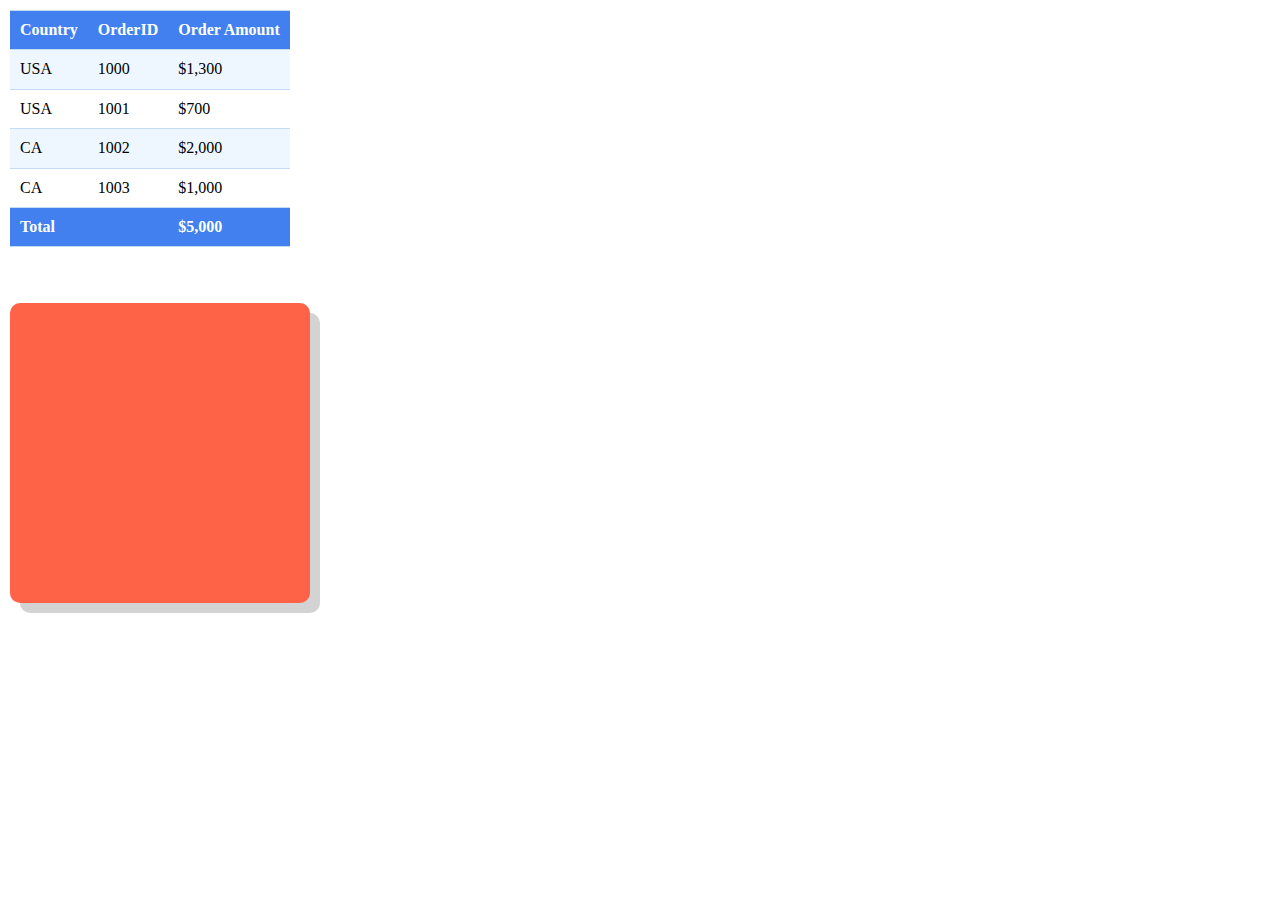
<file: src/basics/index.html>
<!DOCTYPE html>
<html lang="en">
  <head>
    <meta charset="UTF-8" />
    <meta name="viewport" content="width=device-width, initial-scale=1.0" />
    <meta name="keywords" content="HTML, CSS" />
    <meta name="description" content="" />
    <title>HTML and CSS Basics</title>
    <link rel="stylesheet" href="css/normalize.css" />
    <link rel="stylesheet" href="css/styles.css" />
  </head>
  <body>
    <table>
      <thead>
        <tr>
          <th>Country</th>
          <th>OrderID</th>
          <th>Order Amount</th>
        </tr>
      </thead>
      <tbody>
        <tr>
          <td>USA</td>
          <td>1000</td>
          <td>$1,300</td>
        </tr>
        <tr>
          <td>USA</td>
          <td>1001</td>
          <td>$700</td>
        </tr>
        <tr>
          <td>CA</td>
          <td>1002</td>
          <td>$2,000</td>
        </tr>
        <tr>
          <td>CA</td>
          <td>1003</td>
          <td>$1,000</td>
        </tr>
      </tbody>
      <tfoot>
        <tr>
          <th colspan="2">Total</th>
          <th>$5,000</th>
        </tr>
      </tfoot>
    </table>
    <br />
    <br />
    <br />
    <div class="box"></div>
  </body>
</html>
</file>
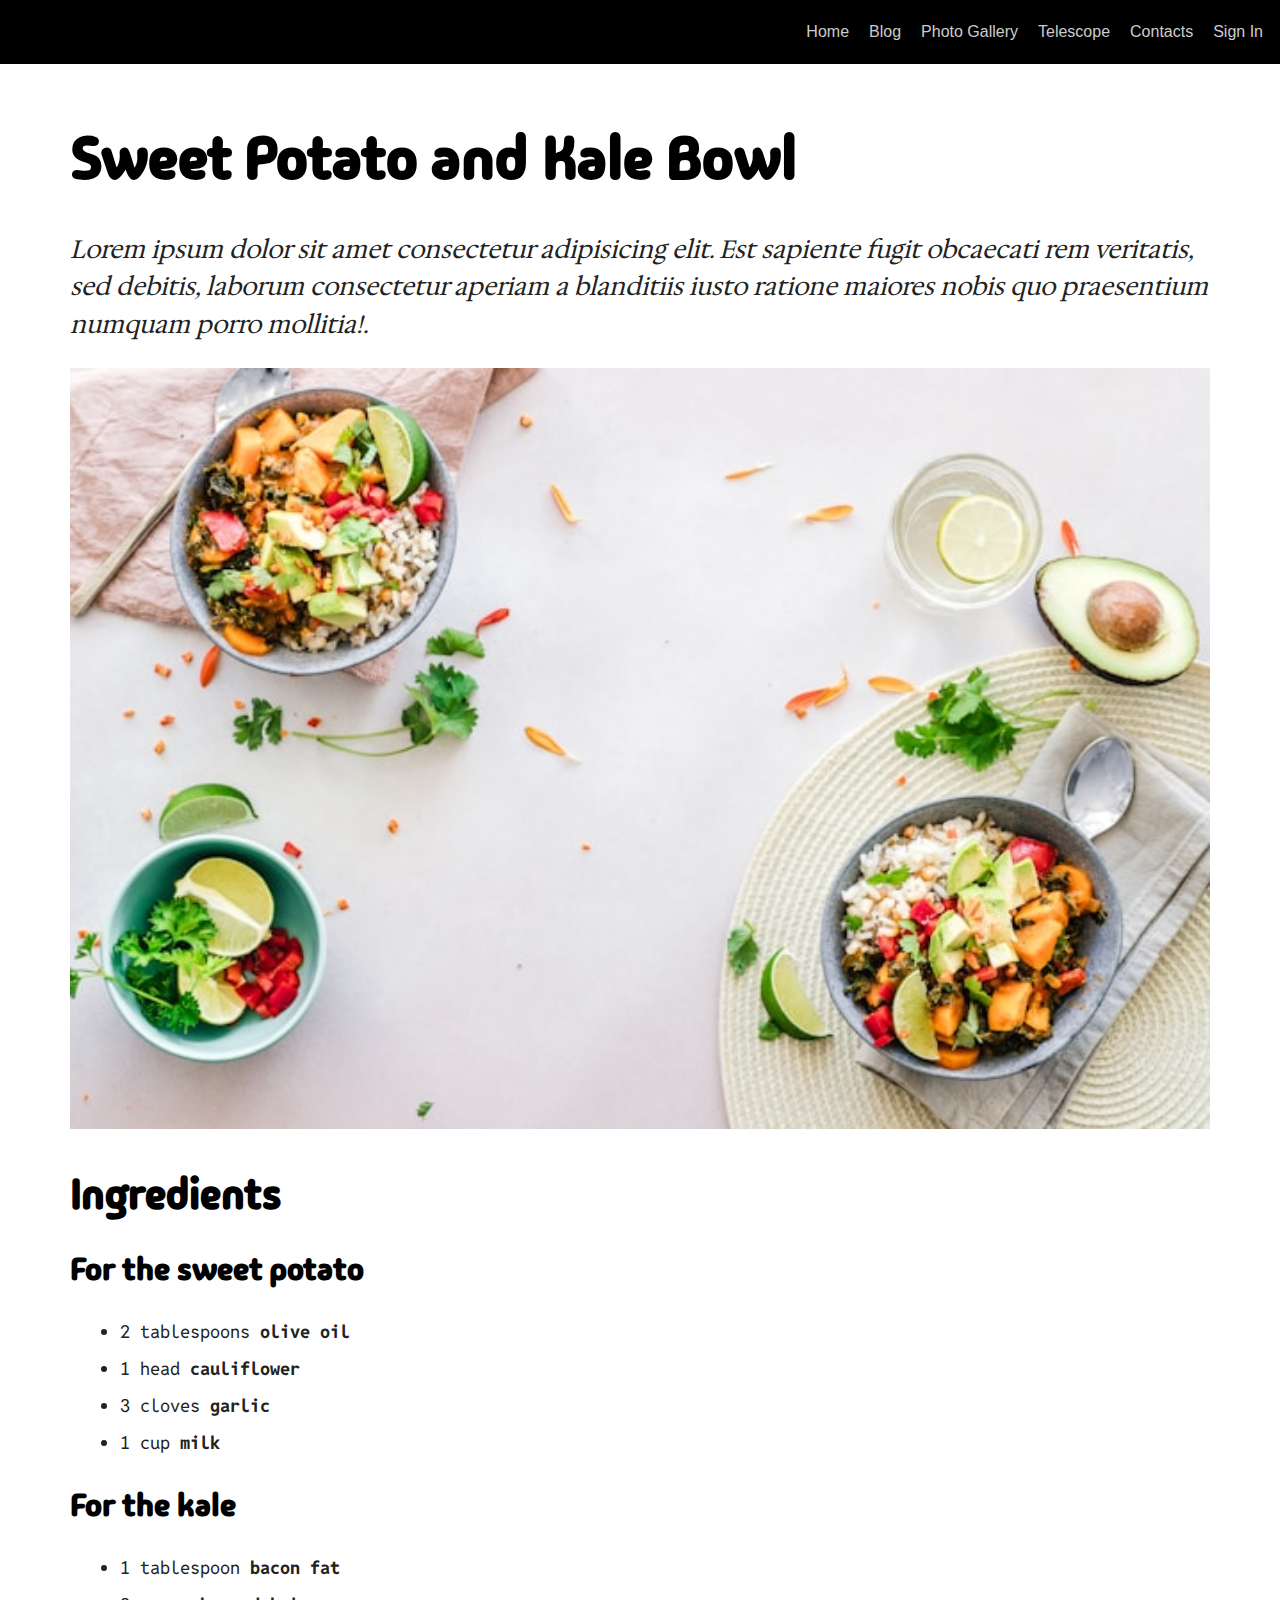
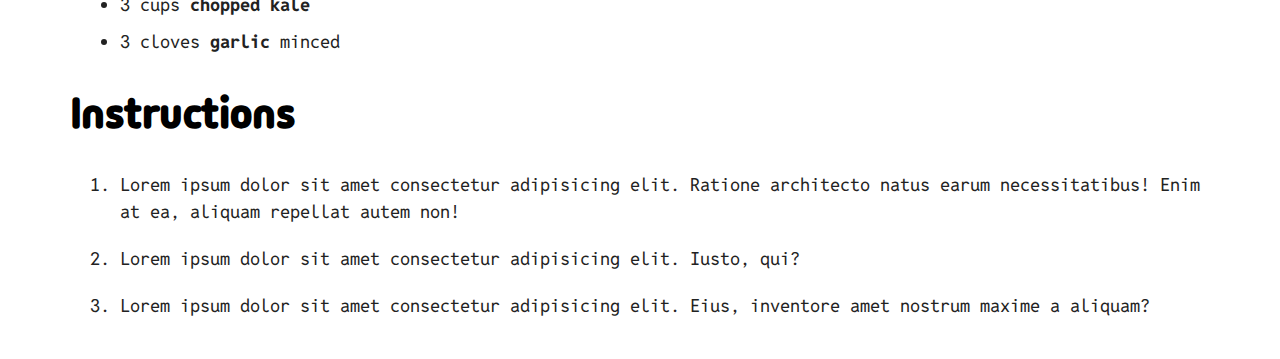
<file: src/advanced/blog.html>
<!DOCTYPE html>
<html lang="en">
  <head>
    <meta charset="UTF-8" />
    <meta name="viewport" content="width=device-width, initial-scale=1.0" />
    <meta name="keywords" content="HTML, CSS" />
    <meta name="description" content="" />
    <title>HTML and CSS Advanced</title>
    <link rel="preconnect" href="https://fonts.googleapis.com" />
    <link rel="preconnect" href="https://fonts.gstatic.com" crossorigin />
    <link
      href="https://fonts.googleapis.com/css2?family=Hedvig+Letters+Serif:opsz@12..24&family=Madimi+One&family=Reddit+Mono:wght@200..900&display=swap"
      rel="stylesheet"
    />
    <link rel="stylesheet" href="css/normalize.css" />
    <link rel="stylesheet" href="css/styles.css" />
  </head>
  <body>
    <nav>
      <ul>
        <li><a href="index.html">Home</a></li>
        <li><a href="blog.html">Blog</a></li>
        <li><a href="photoGallery.html">Photo Gallery</a></li>
        <li><a href="telescope.html">Telescope</a></li>
        <li><a href="card.html">Contacts</a></li>
        <li><a href="signIn.html">Sign In</a></li>
      </ul>
    </nav>
    <div class="blog">
      <h1>Sweet Potato and Kale Bowl</h1>
      <p class="lead">
        Lorem ipsum dolor sit amet consectetur adipisicing elit. Est sapiente
        fugit obcaecati rem veritatis, sed debitis, laborum consectetur aperiam
        a blanditiis iusto ratione maiores nobis quo praesentium numquam porro
        mollitia!.
      </p>
      <img src="assets/images/recipe.jpg" alt="White Ceramic Bowl with Food" />
      <h2>Ingredients</h2>
      <h3>For the sweet potato</h3>
      <ul>
        <li>2 tablespoons <strong>olive oil</strong></li>
        <li>1 head <strong>cauliflower</strong></li>
        <li>3 cloves <strong>garlic</strong></li>
        <li>1 cup <strong>milk</strong></li>
      </ul>
      <h3>For the kale</h3>
      <ul>
        <li>1 tablespoon <strong>bacon fat</strong></li>
        <li>3 cups <strong>chopped kale</strong></li>
        <li>3 cloves <strong>garlic</strong> minced</li>
      </ul>
      <h2>Instructions</h2>
      <ol>
        <li>
          Lorem ipsum dolor sit amet consectetur adipisicing elit. Ratione
          architecto natus earum necessitatibus! Enim at ea, aliquam repellat
          autem non!
        </li>
        <li>
          Lorem ipsum dolor sit amet consectetur adipisicing elit. Iusto, qui?
        </li>
        <li>
          Lorem ipsum dolor sit amet consectetur adipisicing elit. Eius,
          inventore amet nostrum maxime a aliquam?
        </li>
      </ol>
    </div>
  </body>
</html>
</file>
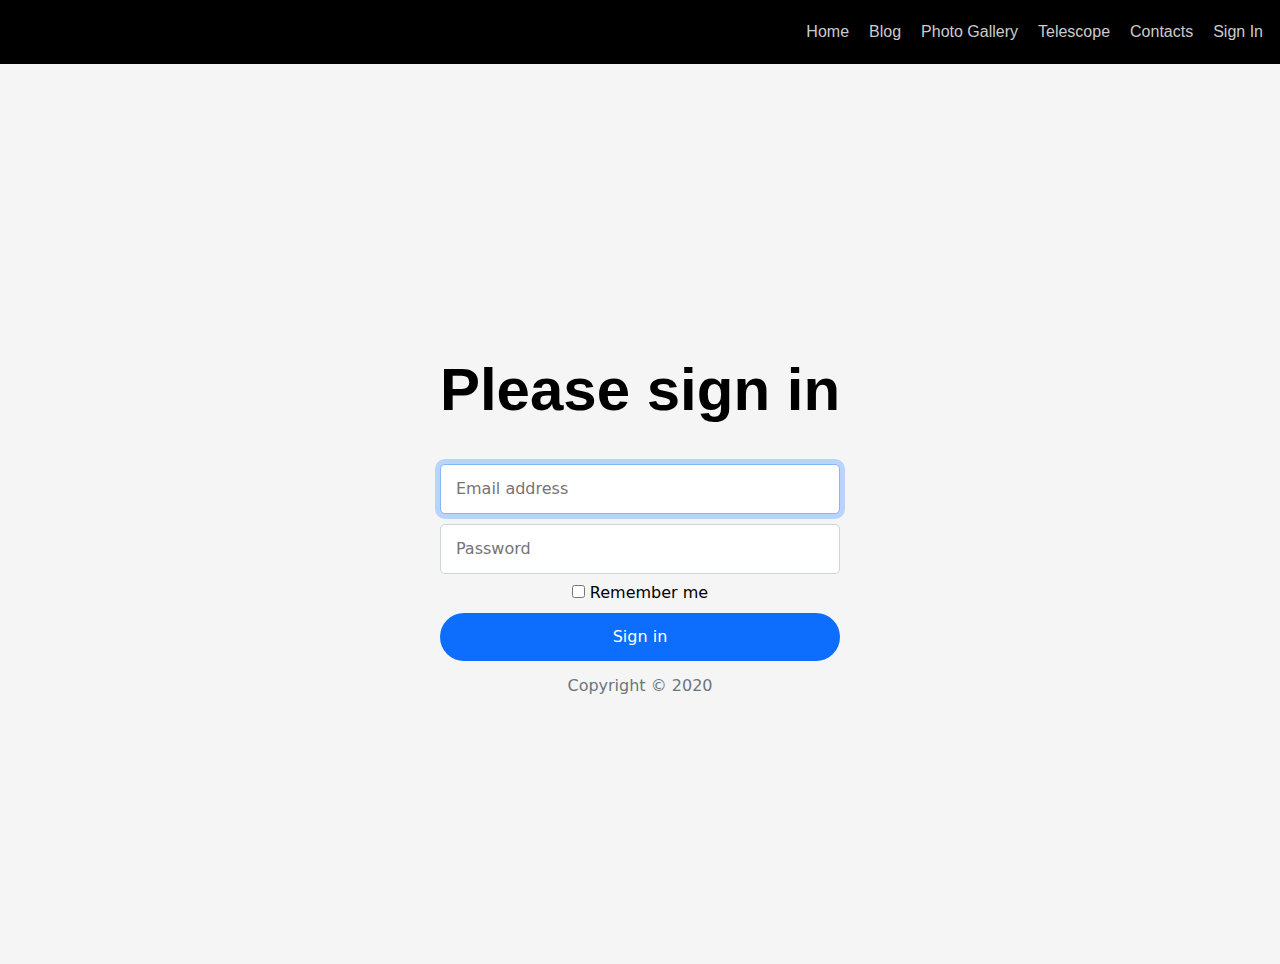
<file: src/advanced/signIn.html>
<!DOCTYPE html>
<html lang="en">
  <head>
    <meta charset="UTF-8" />
    <meta name="viewport" content="width=device-width, initial-scale=1.0" />
    <meta name="keywords" content="HTML, CSS" />
    <meta name="description" content="" />
    <title>HTML and CSS Advanced</title>
    <link rel="stylesheet" href="css/normalize.css" />
    <link rel="stylesheet" href="css/styles.css" />
  </head>
  <body>
    <nav>
      <ul>
        <li><a href="index.html">Home</a></li>
        <li><a href="blog.html">Blog</a></li>
        <li><a href="photoGallery.html">Photo Gallery</a></li>
        <li><a href="telescope.html">Telescope</a></li>
        <li><a href="card.html">Contacts</a></li>
        <li><a href="signIn.html">Sign In</a></li>
      </ul>
    </nav>
    <section class="form-signin" action="" method="POST">
      <form>
        <h1>Please sign in</h1>
        <div class="form-group">
          <input
            class="form-control"
            type="email"
            placeholder="Email address"
            minlength="5"
            maxlength="255"
            autofocus
          />
        </div>
        <div class="form-group">
          <input
            class="form-control"
            type="password"
            placeholder="Password"
            maxlength="255"
          />
        </div>
        <div class="form-group">
          <input type="checkbox" id="remember-me" />
          <label for="remember-me">Remember me</label>
        </div>
        <button class="btn">Sign in</button>
        <p class="muted">Copyright &copy; 2020</p>
      </form>
    </section>
  </body>
</html>
</file>
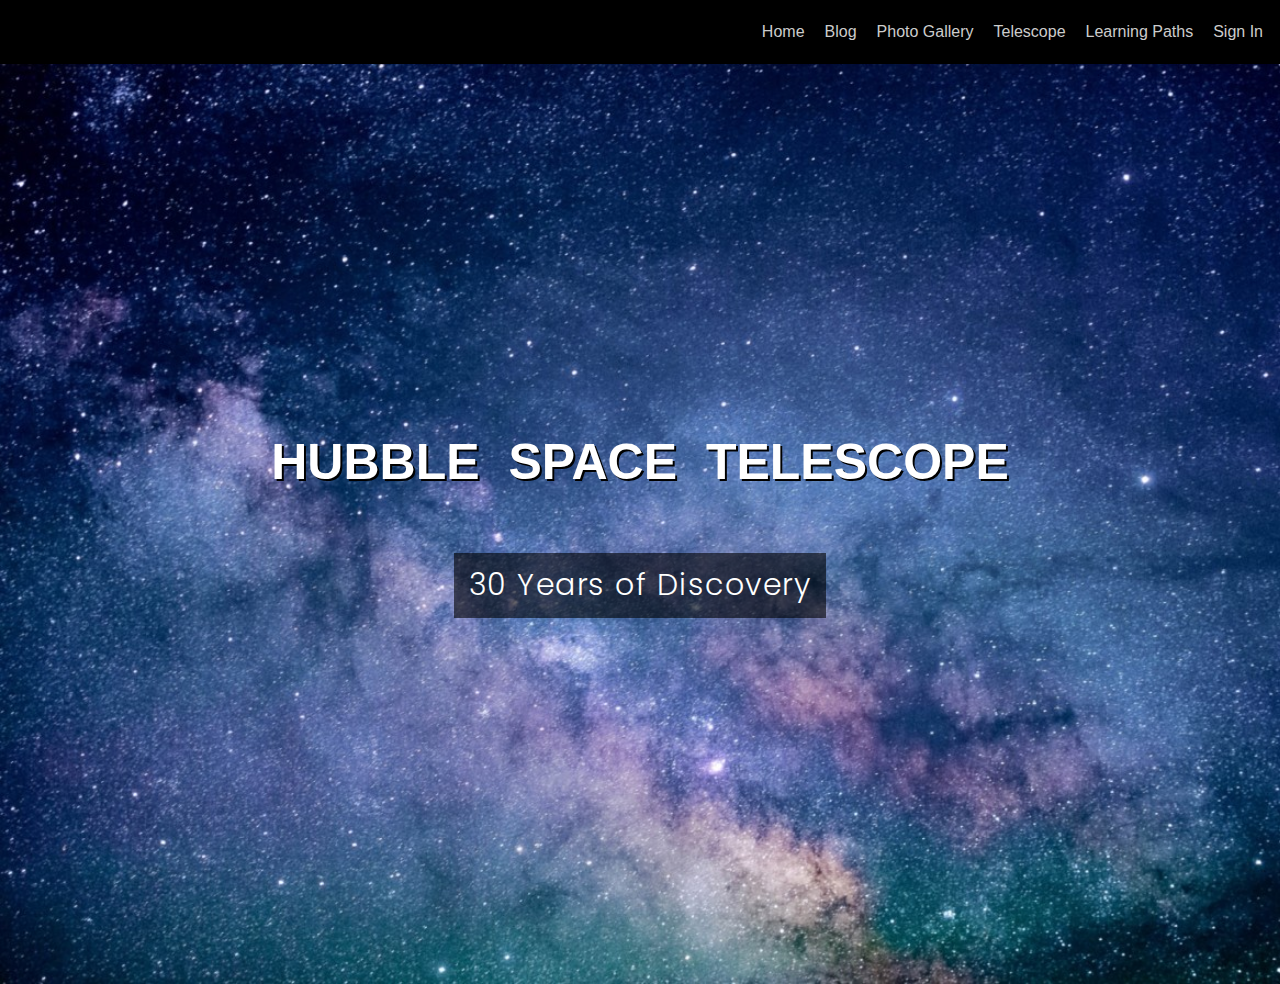
<file: src/advanced/telescope.html>
<!DOCTYPE html>
<html lang="en">
  <head>
    <meta charset="UTF-8" />
    <meta name="viewport" content="width=device-width, initial-scale=1.0" />
    <meta name="keywords" content="HTML, CSS" />
    <meta name="description" content="" />
    <title>HTML and CSS Advanced</title>
    <link rel="preconnect" href="https://fonts.googleapis.com" />
    <link rel="preconnect" href="https://fonts.gstatic.com" crossorigin />
    <link
      href="https://fonts.googleapis.com/css2?family=Poppins:ital,wght@0,300;0,900&display=optional"
      rel="stylesheet"
    />
    <link rel="stylesheet" href="css/normalize.css" />
    <link rel="stylesheet" href="css/styles.css" />
  </head>
  <body>
    <nav>
      <ul>
        <li><a href="index.html">Home</a></li>
        <li><a href="blog.html">Blog</a></li>
        <li><a href="photoGallery.html">Photo Gallery</a></li>
        <li><a href="telescope.html">Telescope</a></li>
        <li><a href="#">Learning Paths</a></li>
        <li><a href="signIn.html">Sign In</a></li>
      </ul>
    </nav>
    <section class="hero">
      <h1>Hubble Space Telescope</h1>
      <p class="tagline">30 Years of Discovery</p>
    </section>
  </body>
</html>
</file>
<file: src/basics/css/styles.css>
body {
  margin: 10px;
}

table,
td,
th {
  border: 1px solid #c4dcf3;
  border-left: 0;
  border-right: 0;
  border-collapse: collapse;
}

td,
th {
  padding: 10px;
}

th {
  background-color: #427fef;
  color: white;
}

tr:nth-child(odd) {
  background-color: #eef7ff;
}

tfoot {
  text-align: left;
}

.box {
  width: 300px;
  height: 300px;
  border-radius: 10px;
  background-color: tomato;
  box-shadow: 10px 10px lightgrey;
}
</file>
<file: src/advanced/css/styles.css>
html {
  font-size: 62.5%;
}

body {
  font-family: Arial, Helvetica, sans-serif;
  font-size: 1.6rem;
}

nav {
  background: #000;
  padding: 0.7rem;
}

nav ul {
  display: flex;
  flex-direction: column;
  list-style: none;
  padding-left: 0;
  text-align: center;
}

nav li {
  margin: 0.5rem 0;
}

nav a {
  color: #ccc;
  text-decoration: none;
}

nav a:hover {
  color: #fff;
}

li {
  margin: 1rem;
}

@media screen and (min-width: 768px) {
  nav ul {
    flex-direction: row;
    justify-content: flex-end;
  }
  nav li {
    margin: 0 1rem;
  }
}

.home {
  background: #2a2138;
  color: #cfc6dc;
  font-family: system-ui, -apple-system, BlinkMacSystemFont, 'Segoe UI', Roboto,
    Oxygen, Ubuntu, Cantarell, 'Open Sans', 'Helvetica Neue', sans-serif;
  font-size: 1.5rem;
  width: 100vw;
  height: fit-content;
}

.home a {
  color: inherit;
  text-decoration: none;
}

.home ul {
  list-style: none;
  padding-left: 0;
  margin-top: 0;
}

.home li {
  margin: 0;
  padding: 1.5rem;
}

.home li:hover,
.home .active {
  background: #221a2e;
  color: #fff;
}

.home .fa-solid {
  margin-right: 1rem;
  width: 2rem;
  text-align: center;
}

@media screen and (min-width: 768px) {
  .home {
    width: 20%;
    height: 100vh;
  }
}

.gallery {
  margin: 2rem;
  display: grid;
  grid-gap: 10px;
}

.gallery img {
  object-fit: cover;
  width: 100%;
  border-radius: 5px;
}

@media screen and (min-width: 768px) {
  .gallery {
    grid-template-columns: repeat(2, 1fr);
  }
}

@media screen and (min-width: 1024px) {
  .gallery {
    grid-template-columns: repeat(3, 1fr);
  }
  .gallery img:nth-of-type(3) {
    grid-column: 2 / span 2;
    grid-row: 1 / 3;
  }
}

.blog {
  color: #222;
  font-family: 'Reddit Mono', 'Courier New', Courier, monospace;
  font-size: 1.8rem;
  line-height: 1.5;
  padding: 2rem;
  max-width: 1140px;
  margin: 0 auto;
}

.blog img {
  width: 100%;
  object-fit: cover;
}

h1,
h2,
h3,
h4,
h5,
h6 {
  color: #000;
  font-family: 'Madimi One', Arial, Helvetica, sans-serif;
  font-weight: 900;
  line-height: 1.1;
}

h1 {
  font-size: 5.61rem;
}

h2 {
  font-size: 4.209rem;
}

h3 {
  font-size: 3.157rem;
}

h4 {
  font-size: 2.369rem;
}

h5 {
  font-size: 1.777rem;
}

h6 {
  font-size: 1.333rem;
}

img {
  width: 100%;
}

ol li {
  margin-bottom: 2rem;
}

.lead {
  font-family: 'Hedvig Letters Serif', 'Times New Roman', Times, serif;
  font-size: 2.5rem;
  font-style: italic;
}

.hero {
  font-family: Poppins, Arial, Helvetica, sans-serif;
  background: url(../assets/images/space_w320.jpg) no-repeat;
  background-size: cover;
  color: #fff;
  display: flex;
  flex-direction: column;
  align-items: center;
  justify-content: center;
  height: 100vh;
  padding: 1rem;
  text-align: center;
}

.hero h1 {
  color: white;
  font-weight: 900;
  font-size: 5rem;
  text-transform: uppercase;
  text-shadow: 2px 2px 0 #000;
  word-spacing: 1.5rem;
}

.hero .tagline {
  background: rgba(0, 0, 0, 0.6);
  font-size: 2rem;
  font-weight: 300;
  letter-spacing: 1.5px;
  padding: 1.5rem;
}

@media screen and (min-width: 768px) {
  .hero {
    background: url(../assets/images/space_w853.jpg) no-repeat;
    background-size: cover;
  }
  .hero .tagline {
    font-size: 3rem;
  }
}

@media screen and (min-width: 1024px) {
  .hero {
    background: url(../assets/images/space_w1228.jpg) no-repeat;
    background-size: cover;
  }
  h1 {
    font-size: 6rem;
  }
}

@media screen and (min-width: 1440px) {
  .hero {
    background: url(../assets/images/space_w1440.jpg) no-repeat;
    background-size: cover;
  }
  .hero h1 {
    font-size: 9rem;
  }
}

.form-signin {
  font-family: system-ui, -apple-system, BlinkMacSystemFont, 'Segoe UI', Roboto,
    Oxygen, Ubuntu, Cantarell, 'Open Sans', 'Helvetica Neue', sans-serif;
  font-size: 1.6rem;
  height: 100vh;
  background-color: #f5f5f5;
  display: flex;
  flex-direction: column;
  align-items: center;
  justify-content: center;
}

.form-signin {
  /* max-width: 300px; */
  text-align: center;
  width: 100%;
}

.form-control {
  border: 1px solid #ced4da;
  outline: 0;
  transition: border 0.15s, box-shadow 0.15s;
}

.form-control:focus {
  border: 1px solid #86b7fe;
  box-shadow: 0 0 0 5px #b9d3fa;
}

.form-control,
.btn {
  border-radius: 5px;
  box-sizing: border-box;
  padding: 1.5rem;
  width: 100%;
}

.btn {
  background: #0d6efd;
  border: 0;
  border-radius: 30px;
  color: #fff;
  cursor: pointer;
  outline: 0;
}

.btn:hover {
  background: #0759d3;
}

.form-group {
  margin: 1rem 0;
}

.muted {
  color: #6c757d;
}

.contacts-page {
  font-family: Inter, Arial, Helvetica, sans-serif;
  line-height: 1.5;
  background: lightgray;
  height: 100vh;
  display: flex;
  justify-content: center;
  align-items: center;
}

.card {
  background: #fff;
  border-radius: 30px;
  box-shadow: 0 0 20px 30px #f9f9f9;
  font-size: 2rem;
  font-weight: 600;
  margin: 0 2rem;
  max-width: 500px;
  overflow: hidden;
  transform: rotate(-5deg);
  transition: transform 0.2s;
}

.card-content p {
  margin: 0;
}

.card:hover {
  transform: rotate(0);
}

.card-content,
.card footer {
  padding: 2rem;
}

.card-footer {
  align-items: center;
  background: rgb(92, 191, 187);
  background: linear-gradient(
    90deg,
    rgba(92, 191, 187, 1) 0%,
    rgba(116, 214, 144, 1) 100%
  );
  color: #fff;
  display: flex;
  font-weight: bold;
}

.thumb {
  border-radius: 100%;
  border: 4px solid #fff;
  height: 60px;
  margin: 0 1.5rem;
  transition: transform 0.3s;
  width: 60px;
}

.card:hover .thumb {
  transform: scale(1.15);
}

@media screen and (min-width: 768px) {
  .card-content {
    padding: 4rem;
  }
  .card footer {
    padding: 2rem 4rem;
  }
}
</file>
